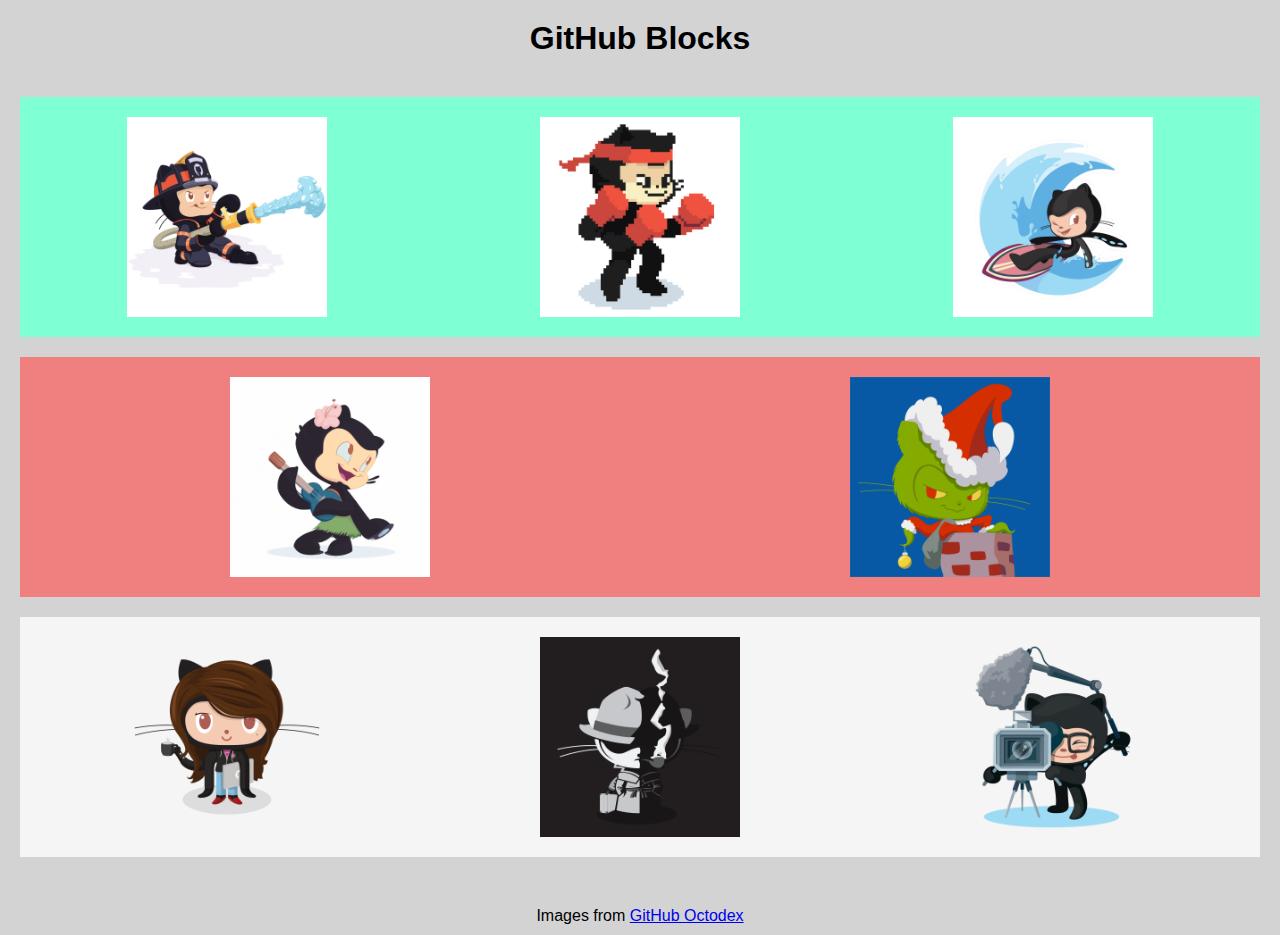
<file: bloques_de_github/index.html>
<!DOCTYPE html>
<html lang="en">

<head>
    <meta charset="UTF-8">
    <meta name="viewport" content="width=device-width, initial-scale=1.0">
    <title>GitHub Blocks</title>
    <link rel="stylesheet" href="style.css">
</head>

<body>
    <h1>GitHub Blocks</h1>
    <div class="container">
        <div class="row row1">
            <img src="octocat1.png" alt="Octocat 1" class="octocat">
            <img src="octocat2.png" alt="Octocat 2" class="octocat">
            <img src="octocat3.png" alt="Octocat 3" class="octocat">
        </div>
        <div class="row row2">
            <img src="octocat4.gif" alt="Octocat 4" class="octocat">
            <img src="octocat5.gif" alt="Octocat 5" class="octocat">
        </div>
        <div class="row row3">
            <img src="octocat6.png" alt="Octocat 6" class="octocat">
            <img src="octocat7.png" alt="Octocat 7" class="octocat">
            <img src="octocat8.png" alt="Octocat 8" class="octocat">
        </div>
    </div>
    <p>Images from <a href="https://octodex.github.com/">GitHub Octodex</a></p>
</body>

</html>
</file>
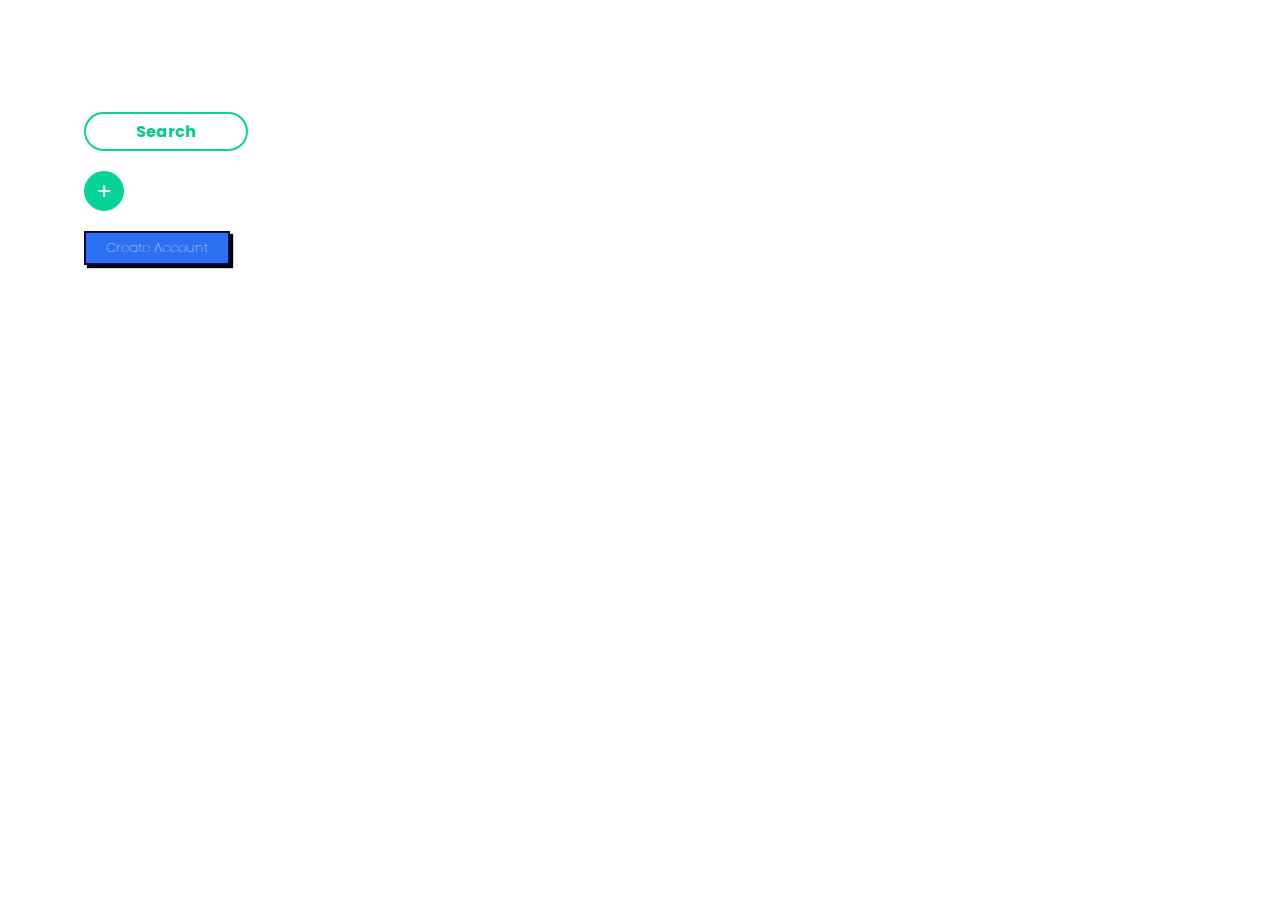
<file: Botón/index.html>
<!DOCTYPE html>
<html lang="en">
    <head>
        <meta charset="UTF-8">
        <meta name="viewport" content="width=device-width, initial-scale=1.0">
        <title>Botón</title>
        <link rel="stylesheet" href="style.css">
        <link href="https://fonts.googleapis.com/css2?family=Poppins:wght@400;700&display=swap" rel="stylesheet">
    </head>
    <body style="font-family: 'Poppins', sans-serif;">
        <div id="container">
            <div id="box-1">
                <button>Search</button>
            </div>
            <div id="box-2">
                <button>+</button>
            </div>
            <div id="box-3"> 
                <button>Create Account</button>
            </div>
        </div>
    </body>
</html>
</file>
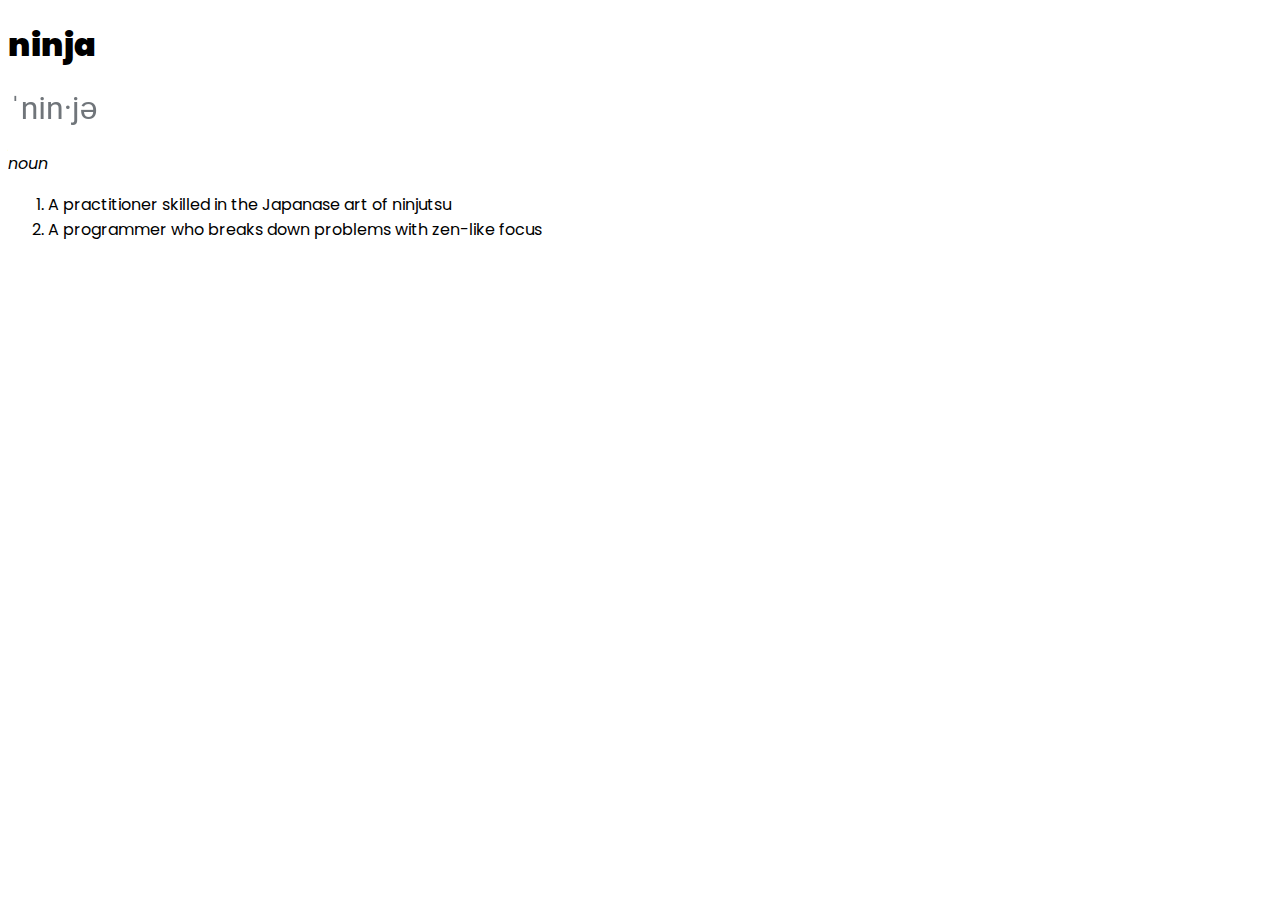
<file: Entrada de diccionario/index.html>
<!DOCTYPE html>
<html lang="en">

<head>
    <meta charset="UTF-8">
    <meta name="viewport" content="width=device-width,initial-scale=1.0">
    <link href="https://fonts.googleapis.com/css2?family=Poppins:wght@400;700&display=swap" rel="stylesheet">
    <title>Entrada de diccionario</title>
</head>

<body style="font-family: 'Poppins', sans-serif;">
    <h1><strong>ninja</strong></h1>
    <img src="pronunciation.png" alt="pronunciation pic">
    <p>
        <em>noun</em>
    <ol>
        <li>A practitioner skilled in the Japanase art of ninjutsu </li>
        <li>A programmer who breaks down problems with zen-like focus</li>
    </ol>
    </p>
</body>

</html>
</file>
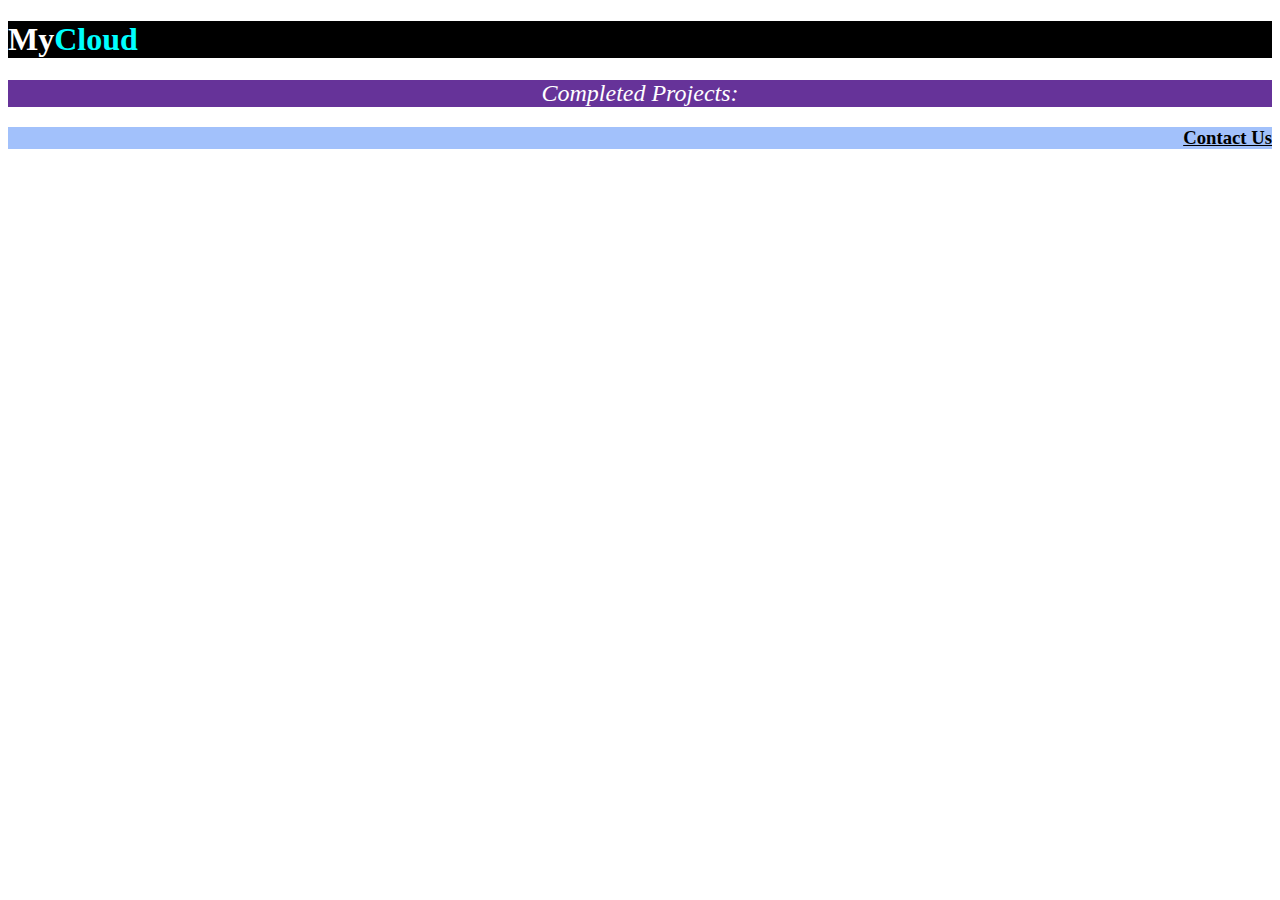
<file: Estilo/index.html>
<!DOCTYPE html>
<html lang="en">
    <head>
        <meta charset="UFT-8">
        <meta name="viewport" content="width=device-width, initial-scale=1.0">
        <title>Ejemplo</title>
        <link rel="stylesheet" href="style.css">
    </head>
    <body>
        <h1>My<span>Cloud</span></h1>
        <h2>Completed Projects:</h2>
        <h3>Contact Us</h3>
    </body>
</html>
</file>
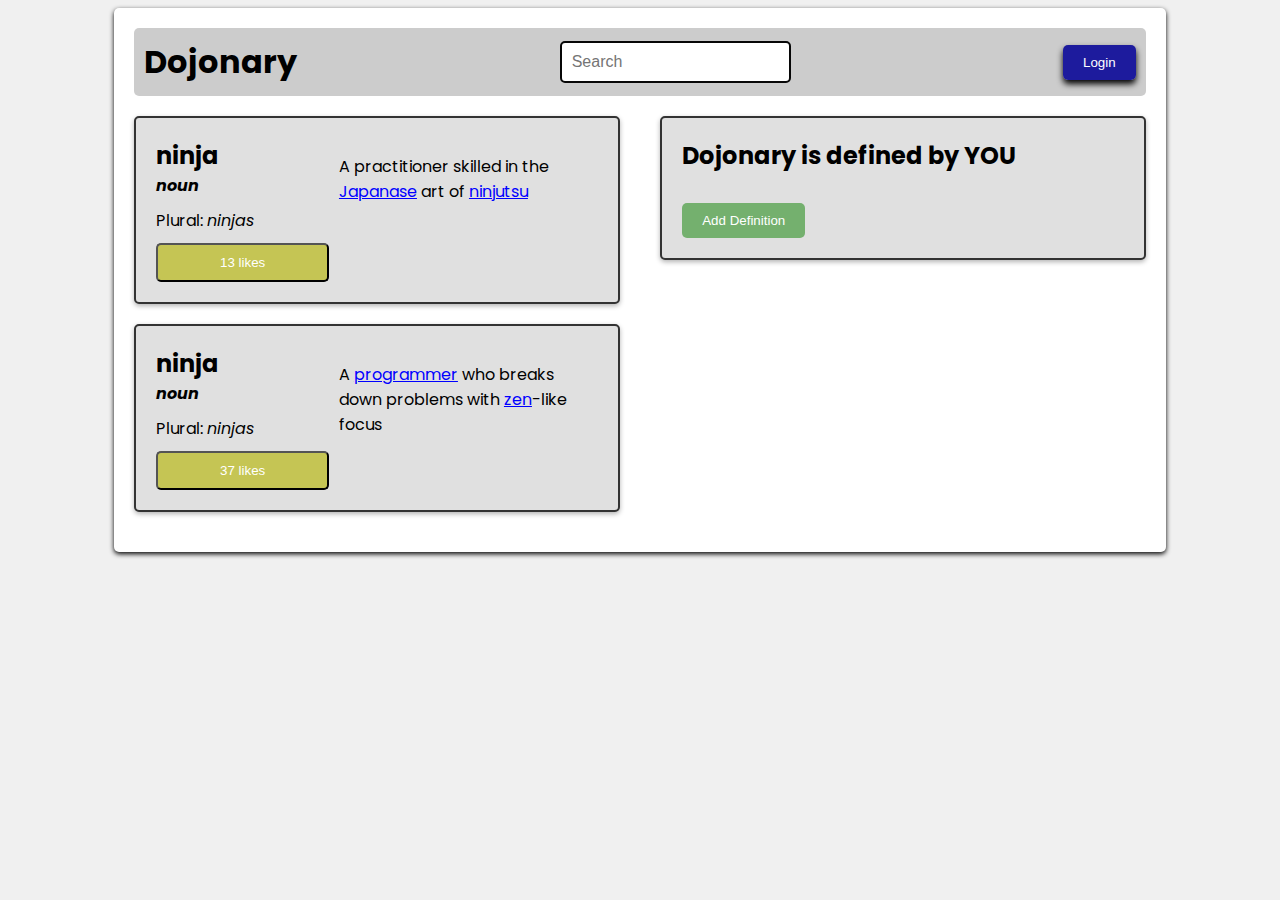
<file: Evento_Onclick/index.html>
<!DOCTYPE html>
<html lang="en">

<head>
    <meta charset="UTF-8">
    <meta name="viewport" content="width=device-width,initial-scale=1.0">
    <link href="https://fonts.googleapis.com/css2?family=Poppins:wght@400;700&display=swap" rel="stylesheet">
    <title>Dojonary</title>
    <link rel="stylesheet" type="text/css" href="style.css">
</head>

<body style="font-family: 'Poppins', sans-serif;">
    <div class="container">
        <div class="header">
            <h1>Dojonary</h1>
            <input type="text" id="searchBar" placeholder="Search" class="search-bar">
            <button id="loginButton" class="login-button" onclick="toggleLogin()">Login</button>
        </div>
        <div class="content">
            <div class="left-column">
                <div class="entry" id="entry1">
                    <div class="entry-left">
                        <h2>ninja</h2>
                        <p><strong><em>noun</em></strong></p>
                        <p>Plural: <em>ninjas</em></p>
                        <button class="likes" data-entry="entry1">13 likes</button>
                    </div>
                    <div class="entry-right">
                        <p>A practitioner skilled in the <span class="blue">Japanase</span> art of <span
                                class="blue">ninjutsu</span></p>
                    </div>
                </div>
                <div class="entry" id="entry2">
                    <div class="entry-left">
                        <h2>ninja</h2>
                        <p><strong><em>noun</em></strong></p>
                        <p>Plural: <em>ninjas</em></p>
                        <button class="likes" data-entry="entry2">37 likes</button>
                    </div>
                    <div class="entry-right">
                        <p>A <span class="blue">programmer</span> who breaks down problems with <span
                                class="blue">zen</span>-like focus</p>
                    </div>
                </div>
            </div>
            <div class="right-column">
                <div class="definition">
                    <h2>Dojonary is defined by YOU</h2>
                    <button id="addDefinitionButton" class="button"
                        onclick="hideAddDefinitionButton(); openPopup();">Add Definition</button>
                    <div class="popup" id="addDefinitionPopup">
                        <span class="close" onclick="closePopup()">&times;</span>
                        <h3>Add Definition</h3>
                        <p>Add the definition for the word here.</p>
                    </div>
                </div>
            </div>
        </div>
    </div>

    <script src="script.js"></script>
</body>

</html>
</file>
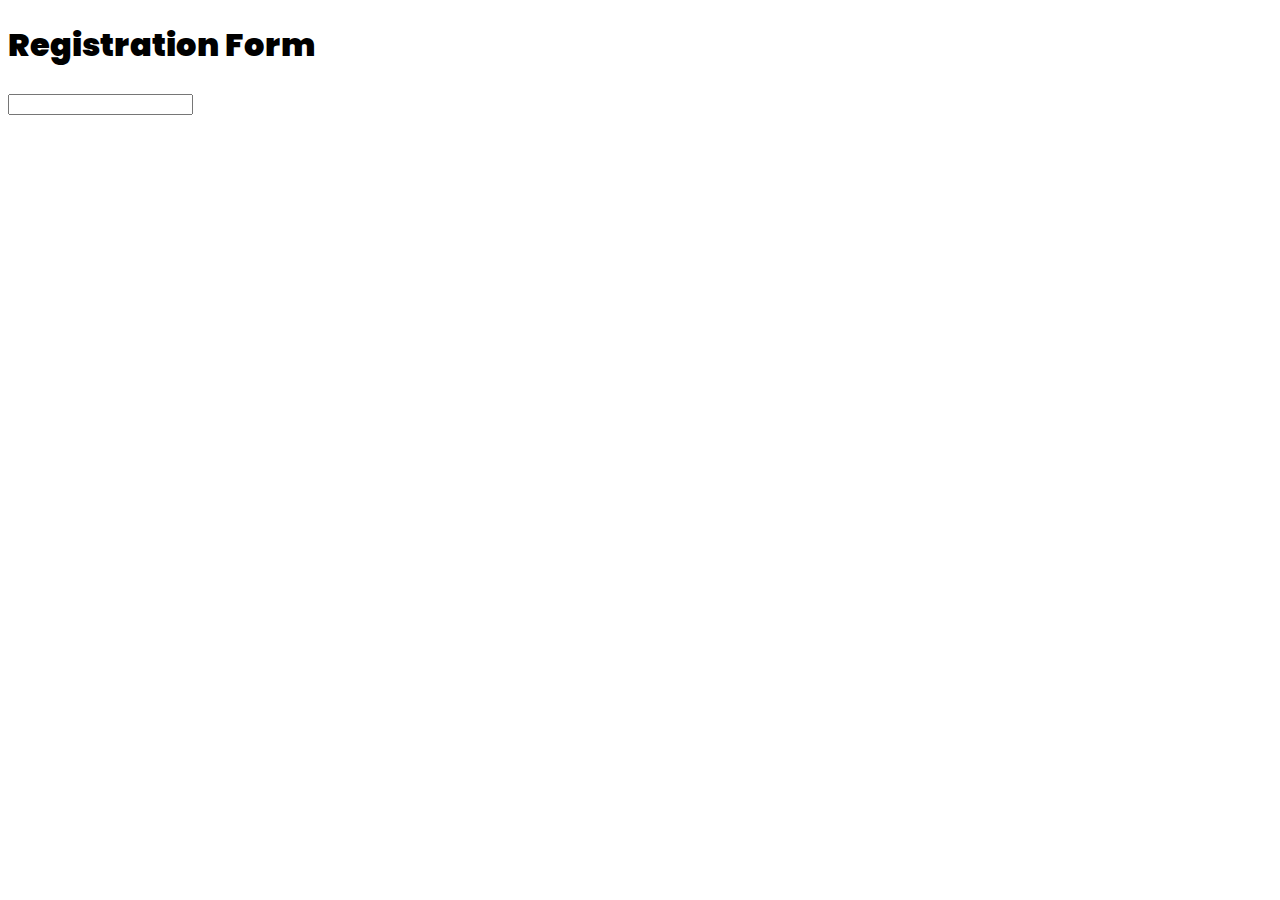
<file: Formulario de registro/index.html>
<!DOCTYPE html>
<html lang="en">
<head>
    <meta charset="UTF-8">
    <meta name="viewport" content="width=device-width, initial-scale=1.0">
    <link href="https://fonts.googleapis.com/css2?family=Poppins:wght@400;700&display=swap" rel="stylesheet">
    <title>Formulario de registro</title>
</head>
<body style ="font-family: 'Poppins', sans-serif;">
    <h1><strong>Registration Form</strong></h1>
    <input type="text" name="first-name">
</body>
</html>
</file>
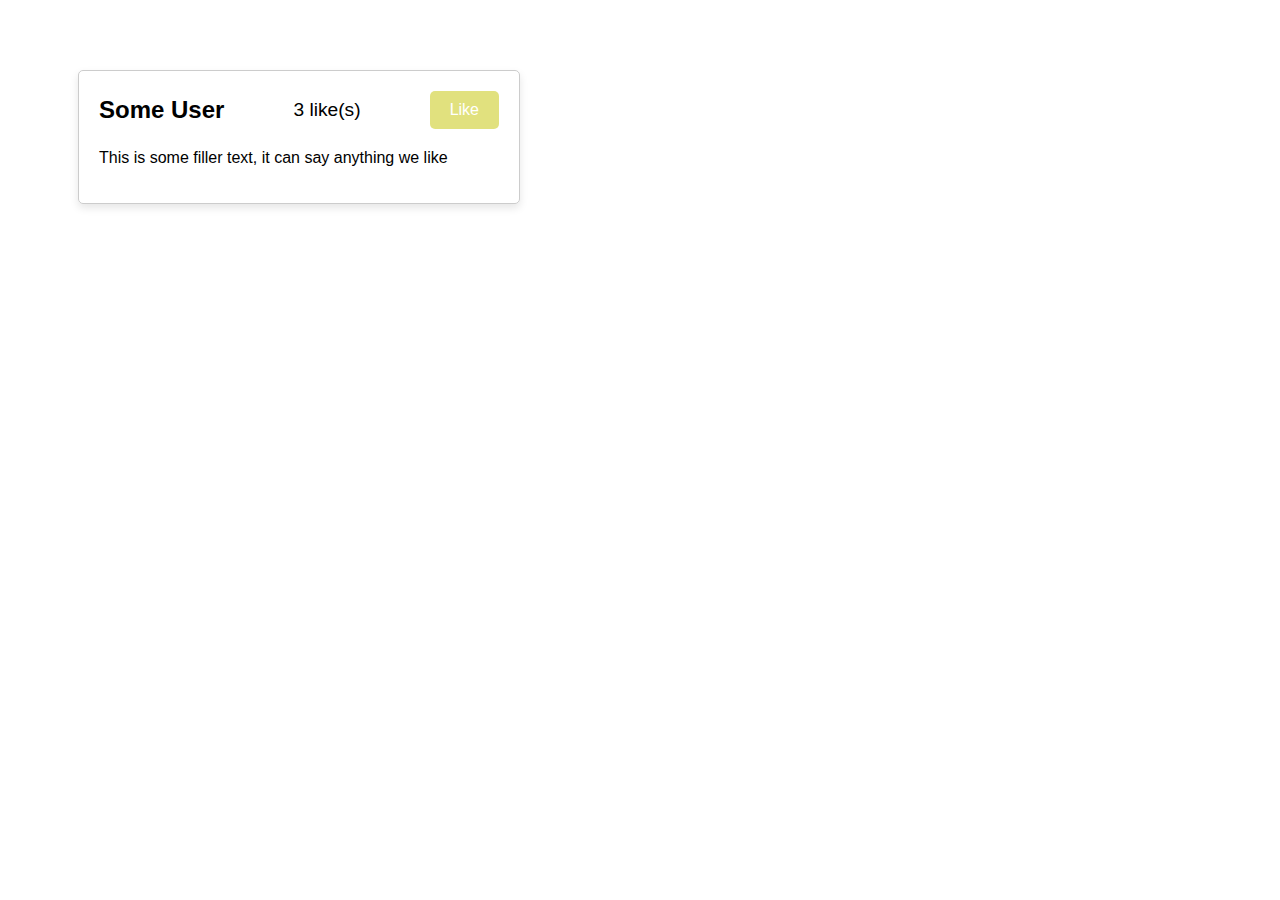
<file: Me_Gusta1/index.html>
<!DOCTYPE html>
<html>

<head>
    <title>Likes Project</title>
    <link rel="stylesheet" href="style.css">
</head>

<body>
    <div class="container">
        <div class="user-card">
            <div class="top-section">
                <h2>Some User</h2>
                <p class="like-count">3 like(s)</p>
                <button class="like-button">Like</button>
            </div>
            <p class="content">This is some filler text, it can say anything we like</p>
        </div>
    </div>

    <script src="script.js"></script>
</body>

</html>
</file>
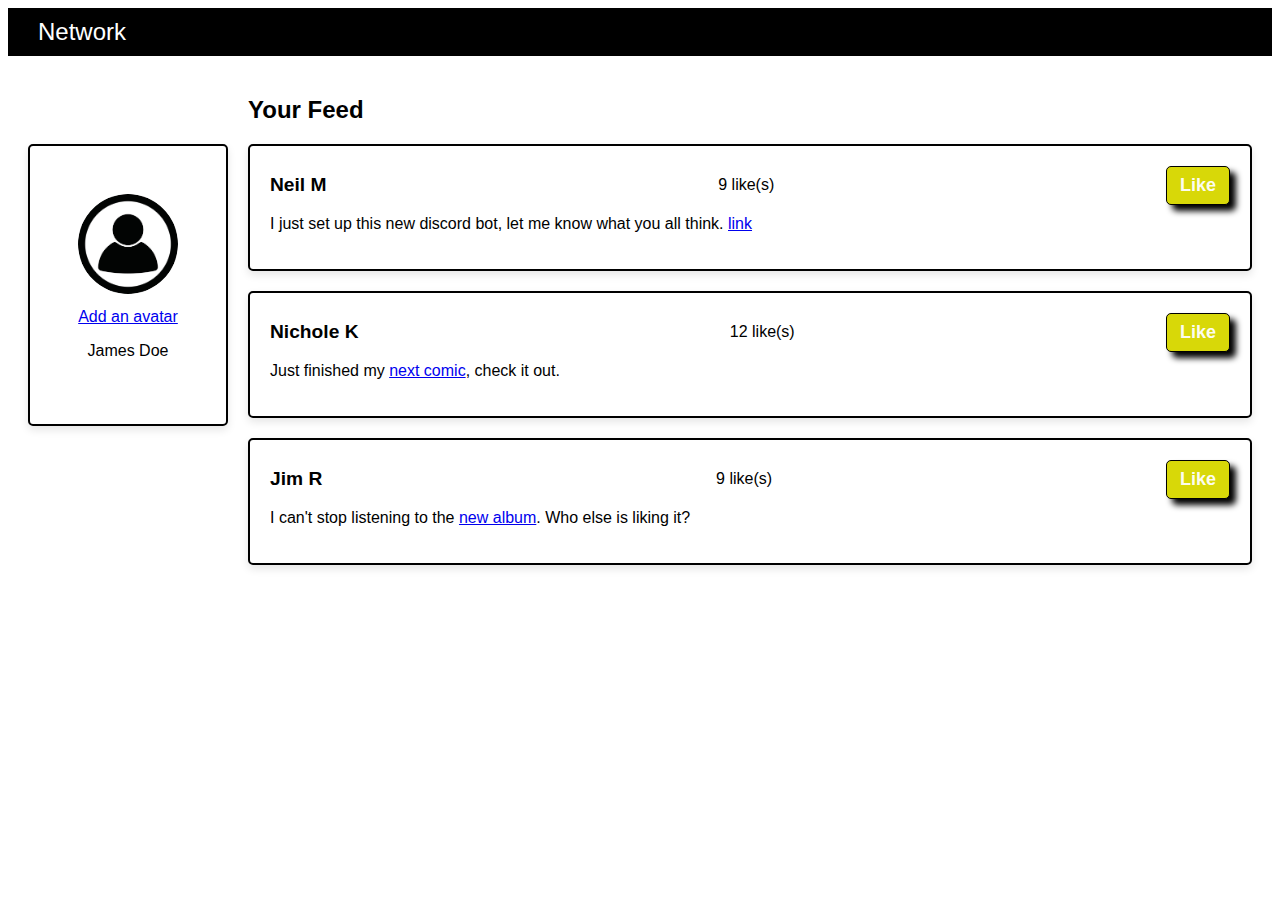
<file: Me_Gusta2/index.html>
<!DOCTYPE html>
<html>

<head>
    <title>Likes Project</title>
    <link rel="stylesheet" href="style.css">
</head>

<body>
    <div class="navbar">
        <a href="#">Network</a>
    </div>
    <div class="feed-container">
        <div class="sidebar">
            <div class="profile">
                <img src="avatar-icon.png" alt="Avatar" class="avatar">
                <br>
                <a href="#">Add an avatar</a>
                <p>James Doe</p>
            </div>
        </div>
        <div class="feed">
            <h2>Your Feed</h2>
            <div class="post">
                <div class="post-header">
                    <h3>Neil M</h3>
                    <p class="like-count">9 like(s)</p>
                    <button class="like-button">Like</button>
                </div>
                <p class="content">I just set up this new discord bot, let me know what you all think. <a
                        href="#">link</a></p>
            </div>
            <div class="post">
                <div class="post-header">
                    <h3>Nichole K</h3>
                    <p class="like-count">12 like(s)</p>
                    <button class="like-button">Like</button>
                </div>
                <p class="content">Just finished my <a href="#">next comic</a>, check it out.</p>
            </div>
            <div class="post">
                <div class="post-header">
                    <h3>Jim R</h3>
                    <p class="like-count">9 like(s)</p>
                    <button class="like-button">Like</button>
                </div>
                <p class="content">I can't stop listening to the <a href="#">new album</a>. Who else is liking it?</p>
            </div>
        </div>
    </div>

    <script src="script.js"></script>
</body>

</html>
</file>
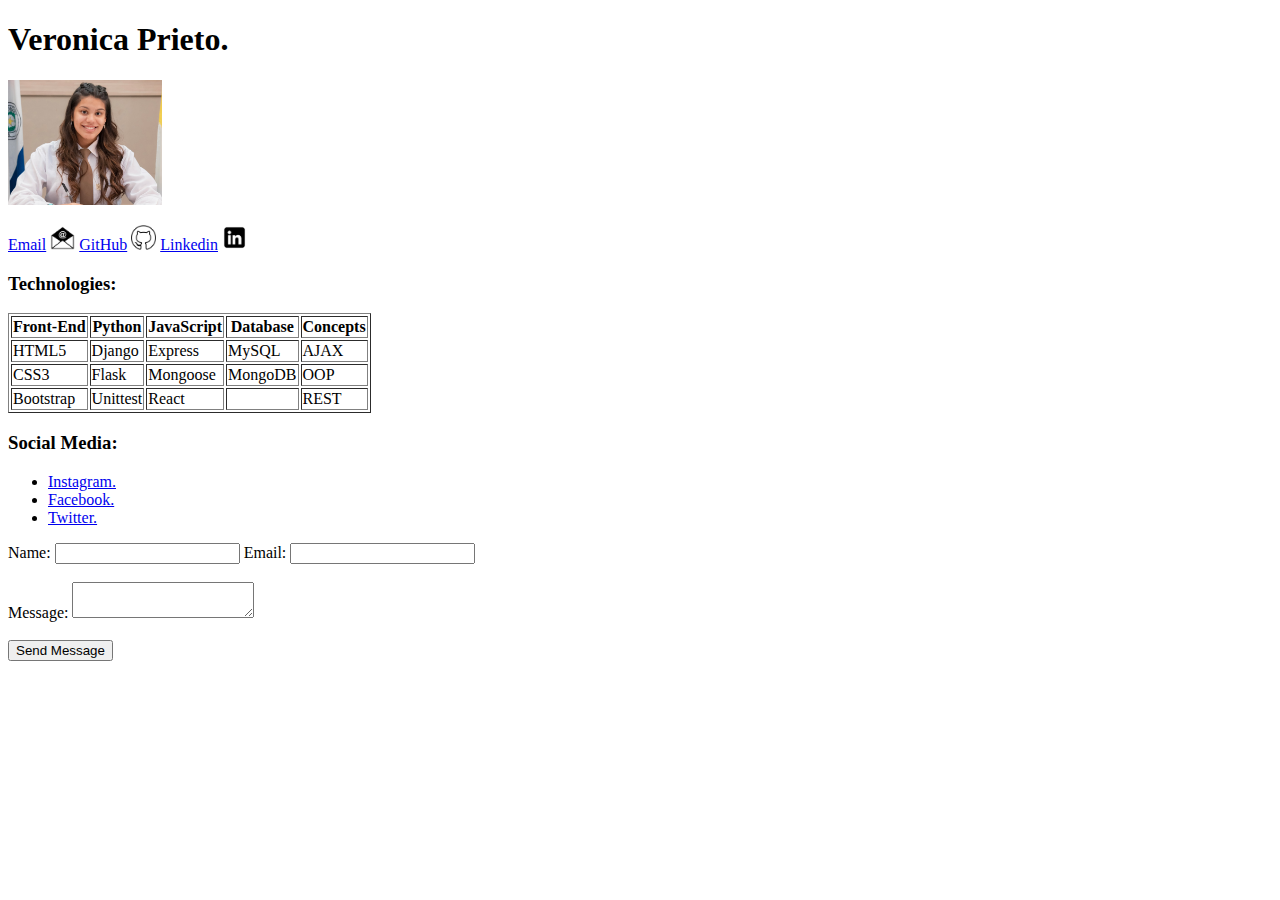
<file: PortafolioPersonal/index.html>
<!DOCTYPE html>
<html lang="en">

<head>
    <meta charset="UTF-8">
    <meta http-equiv="X-UA-Compatible" content="IE=edge">
    <meta name="viewport" content="width=device-width, initial-scale=1.0">
    <meta name="description" content="Portafolio personal de Veronica Prieto">
    <title>Portafolio personal</title>
</head>

<body>
    <header>
        <h1>Veronica Prieto.</h1>
        <img src="/PortafolioPersonal/Fotoperfil.jpg" alt="Fotoperfil" height="125">
    </header>
    <div>
        <p>
            <a href="mailto:veronica.prieto@example.com?subject=Contacto%20desde%20portafolio">Email</a>
            <img src="/PortafolioPersonal/email.png" alt="Email" height="25" width="25">
            <a href="https://github.com/VeronicaPrieto">GitHub</a>
            <img src="/PortafolioPersonal/GitHub.png" alt="GitHub" height="25" width="25">
            <a href="https://www.linkedin.com/in/verónica-prieto-354024167/">Linkedin</a>
            <img src="/PortafolioPersonal/Linkedin.png" alt="Linkedin" height="25" width="25">
        </p>
    </div>
    <div>
        <h3>Technologies:</h3>
        <table border="1">
            <thead>
                <tr>
                    <th>Front-End</th>
                    <th>Python</th>
                    <th>JavaScript</th>
                    <th>Database</th>
                    <th>Concepts</th>
                </tr>
            </thead>
            <tbody>
                <tr>
                    <td>HTML5</td>
                    <td>Django</td>
                    <td>Express</td>
                    <td>MySQL</td>
                    <td>AJAX</td>
                </tr>
                <tr>
                    <td>CSS3</td>
                    <td>Flask</td>
                    <td>Mongoose</td>
                    <td>MongoDB</td>
                    <td>OOP</td>
                </tr>
                <tr>
                    <td>Bootstrap</td>
                    <td>Unittest</td>
                    <td>React</td>
                    <td></td>
                    <td>REST</td>
                </tr>
            </tbody>
        </table>
    </div>
    <div>
        <h3>Social Media:</h3>
        <ul>
            <li><a href="https://www.instagram.com/veroprieto23/">Instagram.</a></li>
            <li><a href="https://www.facebook.com/profile.php?id=100011866741501&locale=es_LA">Facebook.</a></li>
            <li><a href="https://x.com/VeroPrieto20181">Twitter.</a></li>
        </ul>
    </div>
    <div>
        <form>
            <div>
                <label for="first_name">Name:</label>
                <input type="text" id="first_name" name="first_name" >
                <label for="correo">Email:</label>
                <input type="email" id="correo" name="correo">
            </div>
            <br>
            <div>
                <label for="message">Message:</label>
                <textarea id="message" cols="20" rows="2"></textarea>
            </div>
            <br>
            <div>
                <input type="submit" value="Send Message">
            </div>
        </form>
    </div>
</body>

</html>
</file>
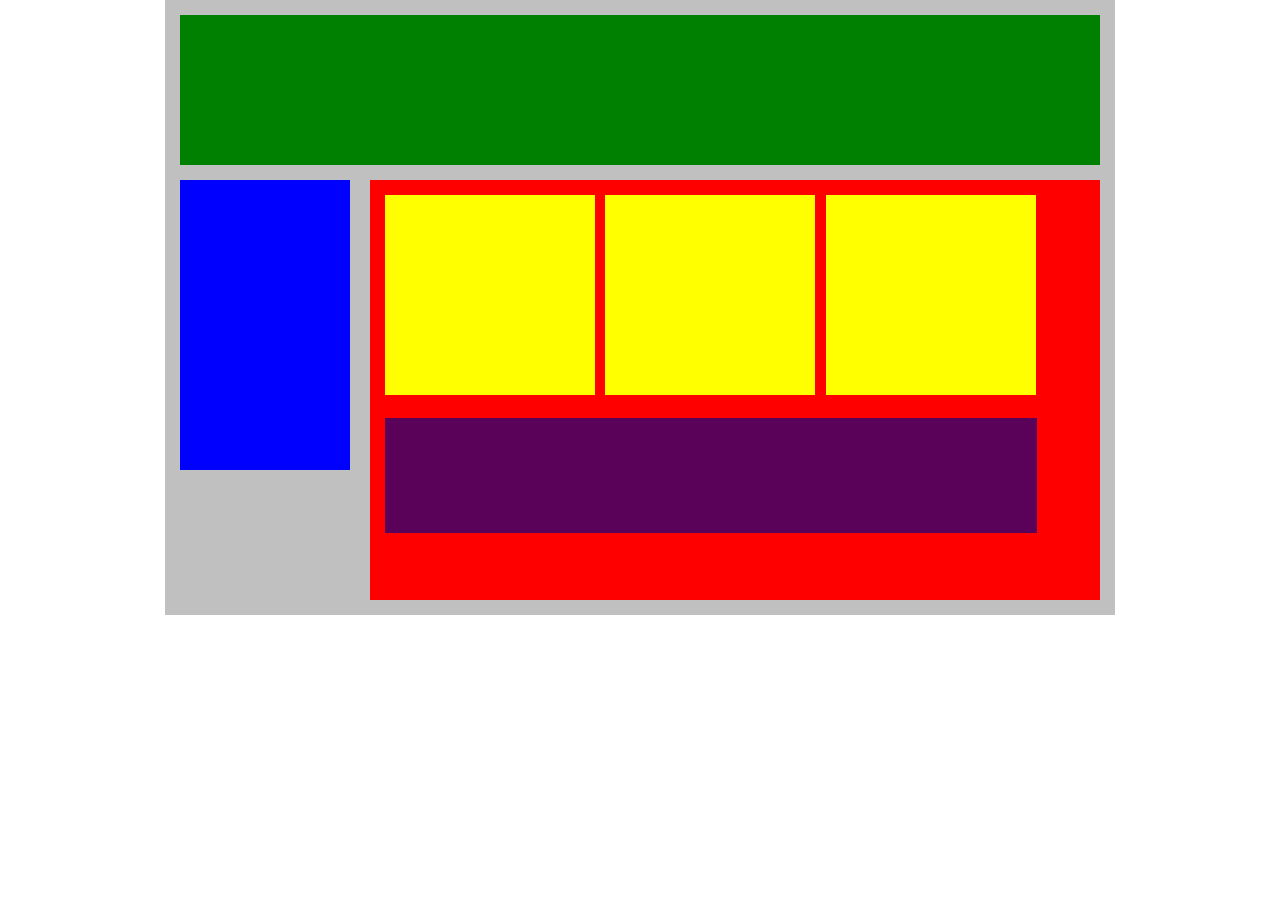
<file: Trazando_nuestros_bloques/index.html>
<!DOCTYPE html>
<html lang="en">
<head>
    <title>Posición de práctica</title>
    <link rel="stylesheet" type="text/css" href="style.css">
</head>
<body>
    <div class="container">
        <div class="top-nav"></div>
        <div class="side-nav"></div>
        <div class="main">
            <div class="sub-content1"></div>
            <div class="sub-content2"></div>
            <div class="sub-content3"></div>
            <div id="advertisement"></div>
        </div>
    </div>
</body>
</html>
</file>
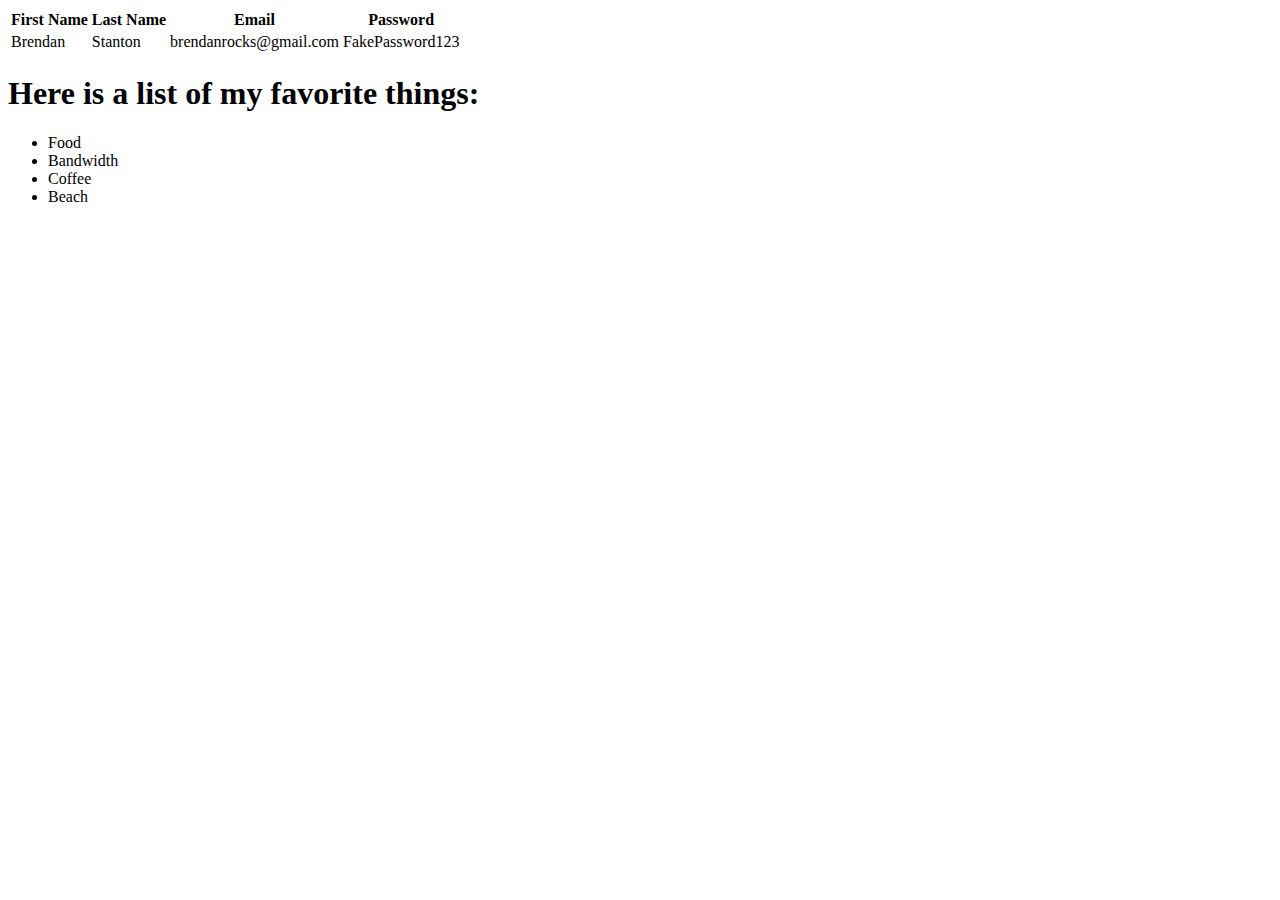
<file: Corregir sangrías/partII.html>
<!DOCTYPE html>
<html>
<head>
    <title>Basic II</title>
</head>
<body>
    <table>
        <thead>
            <tr>
                <th>First Name</th>
                <th>Last Name</th>
                <th>Email</th>
                <th>Password</th>
            </tr>
        </thead>
        <tbody>
            <tr>
                <td>Brendan</td>
                <td>Stanton</td>
                <td>brendanrocks@gmail.com</td>
                <td>FakePassword123</td>
            </tr>
        </tbody>
    </table>
    <h1>Here is a list of my favorite things:</h1>
    <ul>
        <li>Food</li>
        <li>Bandwidth</li>
        <li>Coffee</li>
        <li>Beach</li>
    </ul>
</body>

</html>

<!--
Del HTML anterior podemos inferir:

<html> es el elemento raíz
<html> no tiene padres
<html> es el padre de <head> y <body> 
<head> es el primer hijo de <html>
<body> es el último hijo de <html>

Al igual que podemos inferir también que:

<head> tiene un hijo : <title>
<title> tiene un contenido (texto) :  "Básico II"
<body> tiene 3 hijos : <table> <h1> y <ul>
<table> tiene 2 hijos : <thead> <tbody>
<thead> tiene un hijo : <tr>
<tbody> tiene un hijo : <tr>
El <tr> de <thead> tiene 4 hijo: <th> <th> <th> y <th>
<th> tiene un contenido (texto) : "Nombre"
<th> tiene un contenido (texto) : "Apellido"
<th> tiene un contenido (texto) : "Email"
<th> tiene un contenido (texto) : "Contraseña"
El <tr> de <tbody> tiene 4 hijo: <td> <td> <td> y <td>
<td> tiene un contenido (texto) : "Brenda"
<td> tiene un contenido (texto) : "Stanton"
<td> tiene un contenido (texto) : "brendarocks@gmail.com"
<td> tiene un contenido (texto) : "ContraseñaFalsa123"
<h1> tiene un contenido (texto) : "Aquí hay una lista de mis cosas favoritas"
<ul> tiene 4 hijos : <li> <li> <li> y <li>
<li> tiene un contenido (texto) : "Comida"
<li> tiene un contenido (texto) : "Ancho de banda"
<li> tiene un contenido (texto) : "Café"
<li> tiene un contenido (texto) : "Playa"
<table> <h1> y <ul> son hermanos
<thead> y <tbody> son hermanos
<tr> y <tr> son hermanos
<th> <th> <th> y <th> son hermanos
<td> <td> <td> y <td> son hermanos
<li> <li> <li> y <li> son hermnaos
<head> y <body> son hermanos
-->
</file>
<file: bloques_de_github/style.css>
body {
    font-family: Arial, sans-serif;
    text-align: center;
    background-color: lightgray;
    margin: 0;
    padding: 0;
}

h1 {
    padding: 20px;
    margin: 0;
}

.container {
    display: flex;
    flex-direction: column;
    align-items: center;
    padding: 20px;
}

.row {
    display: flex;
    justify-content: space-around;
    width: 100%;
    margin-bottom: 20px;
}

.row1 {
    background-color: aquamarine;
    padding: 10px 0;
}

.row2 {
    background-color: lightcoral;
    padding: 10px 0;
}

.row3 {
    background-color: whitesmoke;
    padding: 10px 0;
}

.octocat {
    height: 200px;
    margin: 0 15px;
    border: none;
    padding: 10px;
}

p {
    padding: 10px;
    margin: 0;
}
</file>
<file: Botón/style.css>
body{
    background-color:white;
    margin-top: 8%;
    margin-left: 5%;
}

#box-1 button{
    font-family: 'Poppins', sans-serif;
    background-color:white;
    border: 2px solid rgb(8, 211, 150);
    border-radius: 220px;
    color: rgb(8, 202, 144);
    font-weight: bold;
    font-size: medium;
    padding: 5px 50px 5px 50px;
    height: fit-content;
    width: fit-content;
    margin-top: 10px;
    margin-left: 20px;

}

#box-2 button{
    background-color: rgb(8, 211, 150);
    border: 1px solid rgb(8, 211, 150);
    color: white;
    font-size: x-large;
    text-align: center;
    height: 40px;
    width: 40px;
    border-radius: 50%;
    margin-top: 20px;
    margin-left: 20px;
}

#box-3 button{
    font-family: 'Poppins', sans-serif;
    background-color:rgb(42, 112, 241);
    color: white;
    border: 2px solid rgb(1, 8, 66);
    box-shadow: 3px 3px 1px black;
    height: max-content;
    width: max-content;
    padding: 5px 20px 5px 20px;
    font-weight: lighter;
    margin-top: 20px;
    margin-left: 20px;
}
</file>
<file: Estilo/style.css>
h1{
    color: white;
    text-align: left;
    font-weight: bolder;
    font-family: cursive;
    background-color: black;
}
span{
    color: aqua;
}
h2{
    color: white;
    text-align: center;
    font-style: italic;
    font-family: cursive;
    font-weight: lighter;
    background-color: rebeccapurple;
}
h3{
    text-align: right;
    text-decoration: underline;
    font-family: cursive;
    background-color: rgb(162, 193, 251);
}
</file>
<file: Evento_Onclick/style.css>
body {
    font-family: sans-serif;
    background-color: #f0f0f0;
}

.container {
    width: 80%;
    margin: 0 auto;
    background-color: #fff;
    padding: 20px;
    border-radius: 5px;
    box-shadow: 0 2px 5px rgb(0, 0, 0);
}

.header {
    display: flex;
    align-items: center;
    justify-content: space-between;
    background-color: #ccc;
    padding: 10px;
    border-radius: 5px;
}

h1 {
    margin: 0;
}

.search-bar {
    padding: 10px;
    border-radius: 5px;
    border: 2px solid #070707;
    font-size: 16px;
    margin-right: 10px;
}

.login-button {
    background-color: rgba(9, 7, 151, 0.897);
    color: white;
    padding: 10px 20px;
    border: none;
    border-radius: 5px;
    cursor: pointer;
    box-shadow: 0 4px 6px rgb(0, 0, 0);
}

.login-button:hover {
    background-color: rgba(56, 53, 233, 0.897);
}

.content {
    display: flex;
    justify-content: space-between;
    margin-top: 20px;
}

.left-column,
.right-column {
    width: 48%;
}

.entry,
.definition {
    background-color: #e0e0e0;
    padding: 20px;
    border-radius: 5px;
    box-shadow: 0 2px 5px rgba(0, 0, 0, 0.3);
    border: 2px solid #333;
    margin-bottom: 20px;
}

.entry-left,
.entry-right {
    display: flex;
    flex-direction: column;
}

.entry-left h2,
.entry-left p {
    margin: 0;
}

.entry-left {
    width: 40%;
    margin-right: 10px;
    display: flex;
    flex-direction: column;
    justify-content: space-between;
}

.entry-right {
    width: 60%;
}

.entry {
    display: flex;
    justify-content: space-between;
}

.entry h2,
.definition h2 {
    margin-top: 0;
}

.entry p,
.definition p {
    margin-bottom: 10px;
}

.likes {
    background-color: rgba(192, 192, 62, 0.863);
    color: white;
    padding: 10px 20px;
    border-radius: 5px;
    cursor: pointer;
}

.likes:hover {
    background-color: rgba(192, 192, 62, 0.863);
}

.button {
    background-color: rgba(98, 168, 92, 0.863);
    color: white;
    padding: 10px 20px;
    border: none;
    border-radius: 5px;
    cursor: pointer;
    margin-top: 10px;
}

.button:hover {
    background-color: rgba(98, 168, 92, 0.863);
}

.popup {
    display: none;
    position: fixed;
    top: 50%;
    left: 50%;
    transform: translate(-50%, -50%);
    background-color: #fff;
    padding: 20px;
    border-radius: 5px;
    box-shadow: 0 2px 5px rgba(0, 0, 0, 0.3);
    z-index: 100;
}

.popup h3 {
    margin-top: 0;
}

.popup button {
    margin-top: 20px;
    padding: 10px 20px;
    background-color: rgba(192, 192, 62, 0.863);
    color: white;
    border: none;
    border-radius: 5px;
    cursor: pointer;
}

.popup button:hover {
    background-color: rgba(192, 192, 62, 0.863);
}

.blue {
    color: blue;
    text-decoration: underline;
}
</file>
<file: Me_Gusta1/style.css>
body {
    font-family: Arial, sans-serif;
}

.container {
    display: flex;
    justify-content: left;
    align-items: flex-start;
    margin: 50px;
    padding: 20px;
}

.user-card {
    display: flex;
    flex-direction: column;
    align-items: flex-start;
    padding: 20px;
    border: 1px solid #ccc;
    border-radius: 5px;
    width: 400px;
    box-shadow: 0 4px 8px rgba(0, 0, 0, 0.1);
    margin-right: 20px;
}

.top-section {
    display: flex;
    align-items: center;
    width: 100%;
    justify-content: space-between;
}

.top-section h2 {
    font-size: 1.5em;
    margin: 0;
}

.top-section .like-count {
    font-size: 1.2em;
    margin: 0 10px;
}

.top-section .like-button {
    background-color: rgba(221, 221, 108, 0.877);
    border: none;
    color: white;
    padding: 10px 20px;
    text-align: center;
    text-decoration: none;
    display: inline-block;
    font-size: 16px;
    border-radius: 5px;
    cursor: pointer;
}

.user-card .content {
    font-size: 1em;
    margin-top: 20px;
}
</file>
<file: Me_Gusta2/style.css>
body {
    font-family: Arial, sans-serif;
}

.navbar {
    background-color: #000;
    color: #fff;
    padding: 10px;
}

.navbar a {
    color: #fff;
    text-decoration: none;
    font-size: 1.5em;
    margin-left: 20px;
}

.feed-container {
    display: flex;
    margin: 20px;
}

.sidebar {
    width: 200px;
    margin-right: 20px;
}

.profile {
    text-align: center;
    border: 2px solid #000000;
    margin-top: 67.5px;
    padding: 48px;
    border-radius: 5px;
    box-shadow: 0 4px 8px rgba(0, 0, 0, 0.1);
}

.profile .avatar {
    width: 100px;
    height: 100px;
    border-radius: 50%;
    margin-bottom: 10px;
}

.feed {
    flex-grow: 1;
}

.feed h2 {
    font-size: 1.5em;
    margin-bottom: 20px;
}

.post {
    border: 2px solid #000000;
    padding: 20px;
    border-radius: 5px;
    box-shadow: 0 4px 8px rgba(0, 0, 0, 0.1);
    margin-bottom: 20px;
}

.post-header {
    display: flex;
    align-items: center;
    justify-content: space-between;
    margin-bottom: 10px;
}

.post h3 {
    font-size: 1.2em;
    margin: 0;
}

.post .like-count {
    font-size: 1em;
    margin: 0 10px;
}

.post .like-button {
    background-color: rgb(216, 216, 8);
    border: 1px solid black;
    color: rgba(255, 255, 255, 0.945);
    padding: 8px 13px;
    text-align: center;
    text-decoration: none;
    display: inline-block;
    font-size: 18px;
    font-weight: bold;
    border-radius: 5px;
    cursor: pointer;
    box-shadow: 6px 6px 6px #000;
}

.post .content {
    margin-top: 10px;
    font-size: 1em;
}
</file>
<file: Trazando_nuestros_bloques/style.css>
* {
    box-sizing: border-box;
    margin: 0;
    padding: 0;
}

.container {
    width: 950px;
    background-color: silver;
    margin: 0 auto;
    padding: 15px;
    display: flex;
    flex-wrap: wrap;
    gap: 10px;
}

.top-nav {
    width: 100%;
    height: 150px;
    background-color: green;
}

.side-nav {
    height: 290px;
    width: 170px;
    background-color: blue;
    margin-top: 5px;
    margin-right: 10px;
}

.main {
    display: flex;
    flex-wrap: wrap;
    justify-content: space-between;
    height: 420px;
    width: 79.3%;
    background-color: red;
    padding: 15px;
    box-sizing: border-box;
    margin-top: 5px;
}

.sub-content1 {
    height: 200px;
    width: 210px;
    background-color: yellow;
}

.sub-content2 {
    height: 200px;
    width: 210px;
    background-color: yellow;
}

.sub-content3 {
    height: 200px;
    width: 210px;
    background-color: yellow;
    margin-right: 49px;
}

#advertisement {
    width: 93.2%;
    height: 115px;
    background-color: rgb(90, 1, 90);
    margin-bottom: 50px;
    margin-top: 20px;
}
</file>
